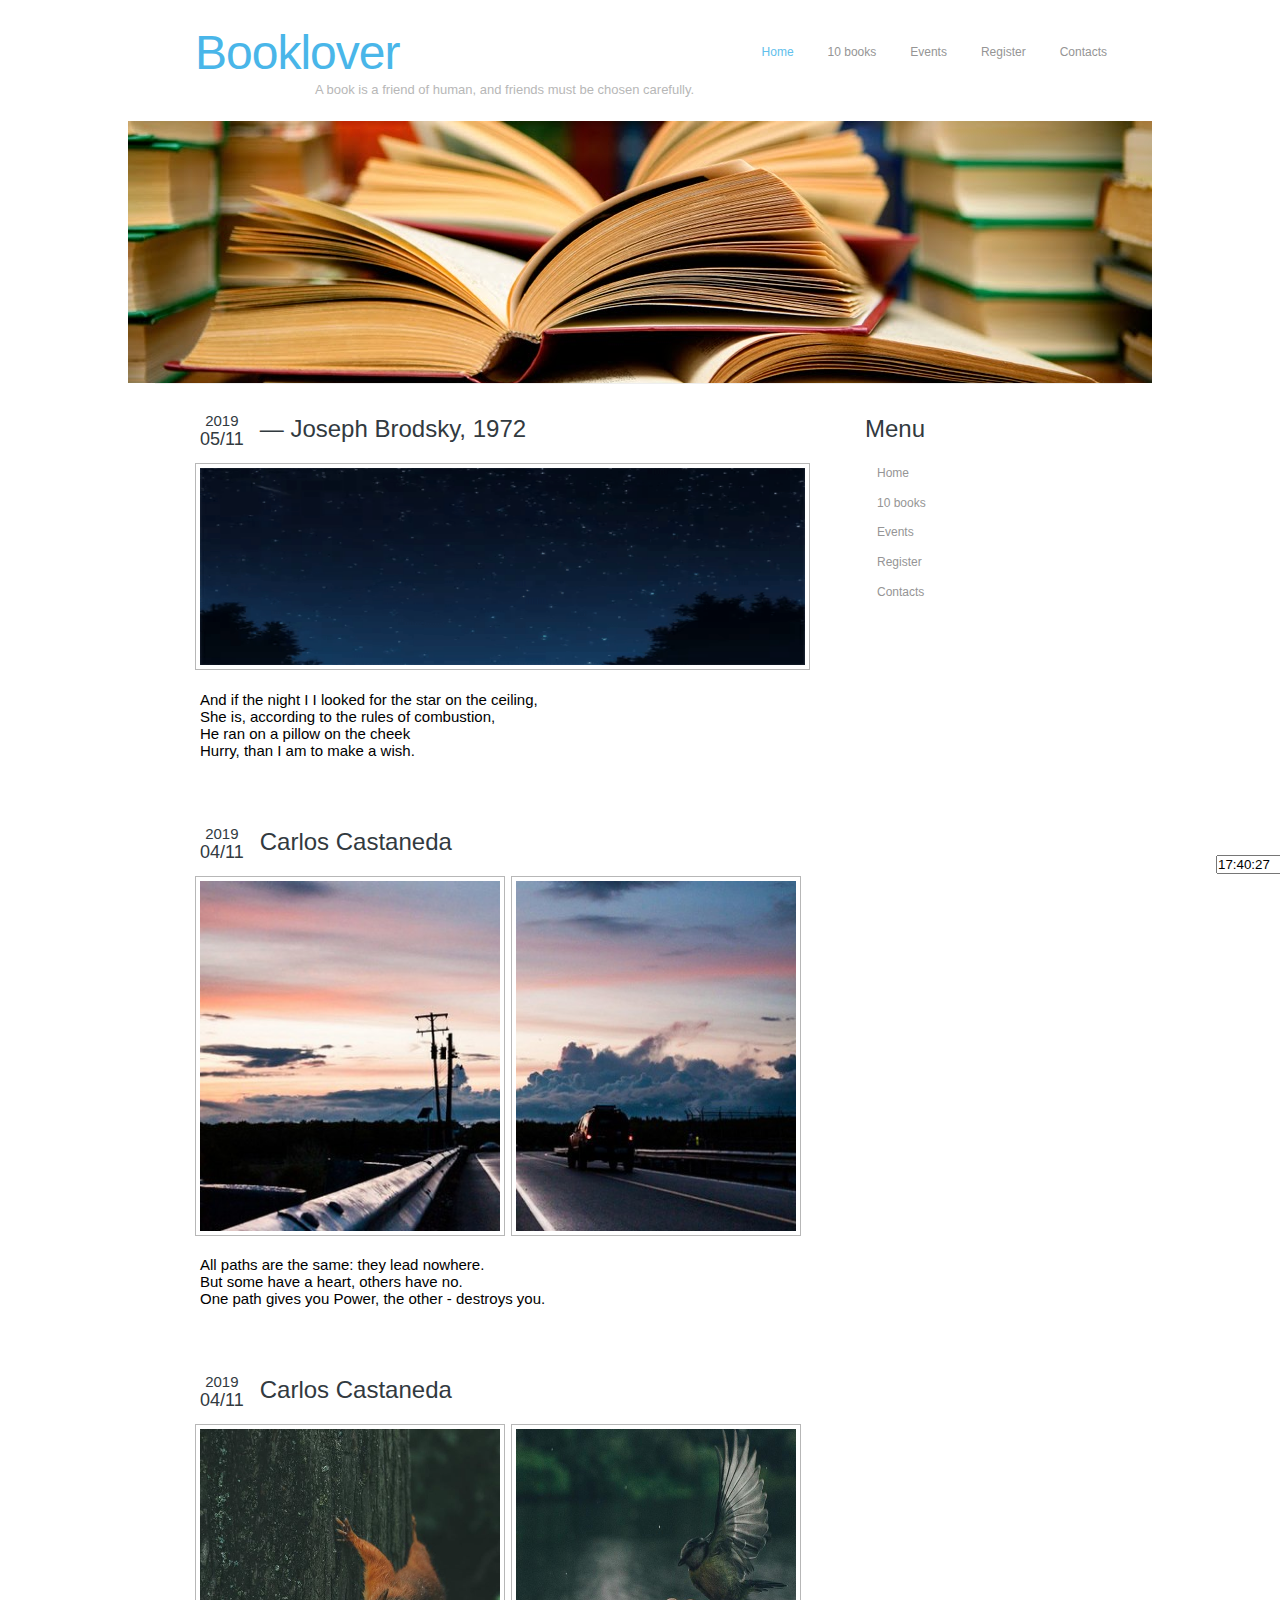
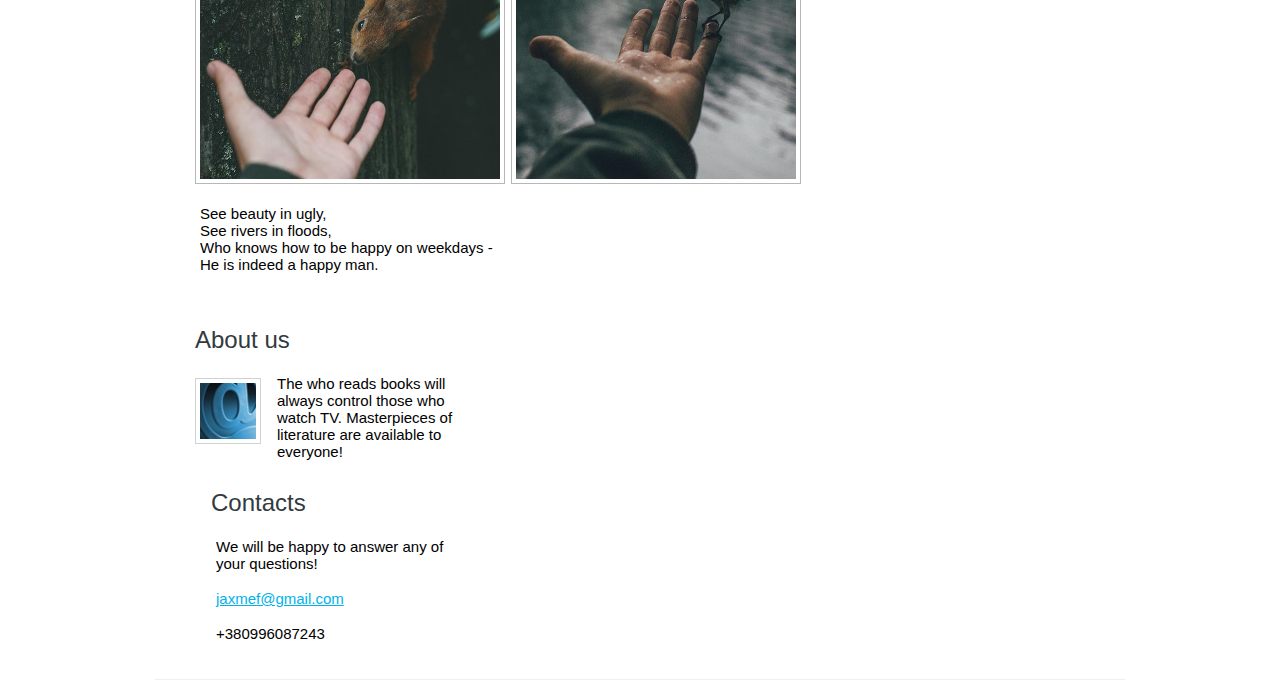
<file: index.html>
<!DOCTYPE html>
<html xmlns="http://www.w3.org/1999/xhtml">
<head>
    <title>Booklover</title>
    <meta name="Ihor Tytarenko" Content="Tytarenko Ihor Valeriyovych">

    <meta Name="keywords" Content="books,booklover,book forum,readers">
    <meta charset="utf-8">
    <link href="style.css" rel="stylesheet" type="text/css"/>
    <script>
        window.onload = function my_alert() {
            var my_date = new Date();
            var hours = my_date.getHours();
            var minutes = my_date.getMinutes();
            var seconds = my_date.getSeconds();

            if (hours < 10) hours = "0" + hours;
            if (minutes < 10) minutes = "0" + minutes;
            if (seconds < 10) seconds = "0" + seconds;

            var time = hours + ":" + minutes + ":" + seconds;
            document.getElementById("clock").value = time;
            setTimeout(my_alert, 1000);
        }
    </script>
</head>
<body>

<div class="window">
    <div class="head">
        <div class="head1">
            <div class="let">
                <h1><a href="index.html">Booklover
                    <small>A book is a friend of human, and friends must be chosen carefully.</small>
                </a></h1>
            </div>
            <div class="menu_nav">
                <ul>
                    <li class="active"><a href="index.html">Home</a></li>
                    <li><a href="10.html">10 books</a></li>
                    <li><a href="event.html">Events</a></li>
                    <li><a href="reg.html">Register</a></li>
                    <li><a href="contact.html">Contacts</a></li>
                </ul>
            </div>
            <div class="clr"></div>
        </div>
    </div>
    <div class="hbg"></div>
    <div class="content">
        <div class="content_resize">
            <div class="mainbar">
                <div class="article" id="article">
                    <form name="my_form" style="position: fixed; left: 95%; top:95%">
                    <input type="text" id="clock" value="" size="6" readonly/>
                    </form>
                    <p class="date">2019<span>05/11</span></p>
                    <h2><span>— Joseph Brodsky, 1972</span></h2>
                    <div class="clr"></div>

                    <img src="images/img1.gif" width="605" height="197"/>
                    <p datetime="2016-11-15T18:18">And if the night I
                        I looked for the star on the ceiling,<br>
                        She is, according to the rules of combustion,<br>
                        He ran on a pillow on the cheek<br>
                        Hurry, than I am to make a wish.<br></p>

                </div>
                <div class="article">
                    <p class="date">2019<span>04/11</span></p>
                    <h2><span>Carlos Castaneda</span></h2>
                    <div class="clr"></div>
                    <img src="images/img2.jpg" width="300" height="350" alt=""/>
                    <img class="img22" src="images/img22.jpg" width="280" height="350" alt=""/>
                    <p> All paths are the same: they lead nowhere. <br>
                        But some have a heart, others have no. <br>
                        One path gives you Power, the other - destroys you.
                    </p>

                </div>
                <div class="article">
                    <p class="date">2019<span>04/11</span></p>
                    <h2><span>Carlos Castaneda</span></h2>
                    <div class="clr"></div>
                    <img src="images/5.jpg" width="300" height="350" alt=""/>
                    <img class="img22" src="images/6.jpg" width="280" height="350" alt=""/>
                    <p> See beauty in ugly, <br>
                        See rivers in floods, <br>
                        Who knows how to be happy on weekdays - <br>
                        He is indeed a happy man. <br>
                    </p>

                </div>
                <div class="clr"></div>
            </div>
            <div class="sidebar">
                <div class="gadget">
                    <h2 class="star"><span>Menu</span></h2>
                    <div class="clr"></div>
                    <ul class="sb_menu">
                        <li><a href="index.html">Home</a></li>
                        <li><a href="10.html">10 books</a></li>
                        <li><a href="event.html">Events</a></li>
                        <li><a href="reg.html">Register</a></li>
                        <li><a href="contact.html">Contacts</a></li>
                    </ul>
                </div>


                <div class="clr"></div>
            </div>
        </div>
        <div class="fbg">
            <div class="fbg_resize">
                <div class="col c1">
                    <h2><span>About us</span></h2>
                    <img src="images/white.jpg" width="56" height="56" alt=""/>
                    <p>Тhe who reads books will always control those who watch TV.
                        Masterpieces of literature are available to everyone!</p>
                </div>


                <div class="col c3">
                    <h2><span>Contacts</span></h2>
                    <p>We will be happy to answer any of your questions!</p>
                    <p><a href="#">jaxmef@gmail.com</a></p>
                    <p>+380996087243<br>
                    </p>

                </div>
                <div class="clr"></div>
            </div>
        </div>

    </div>
</div>

</body>
</html>
</file>
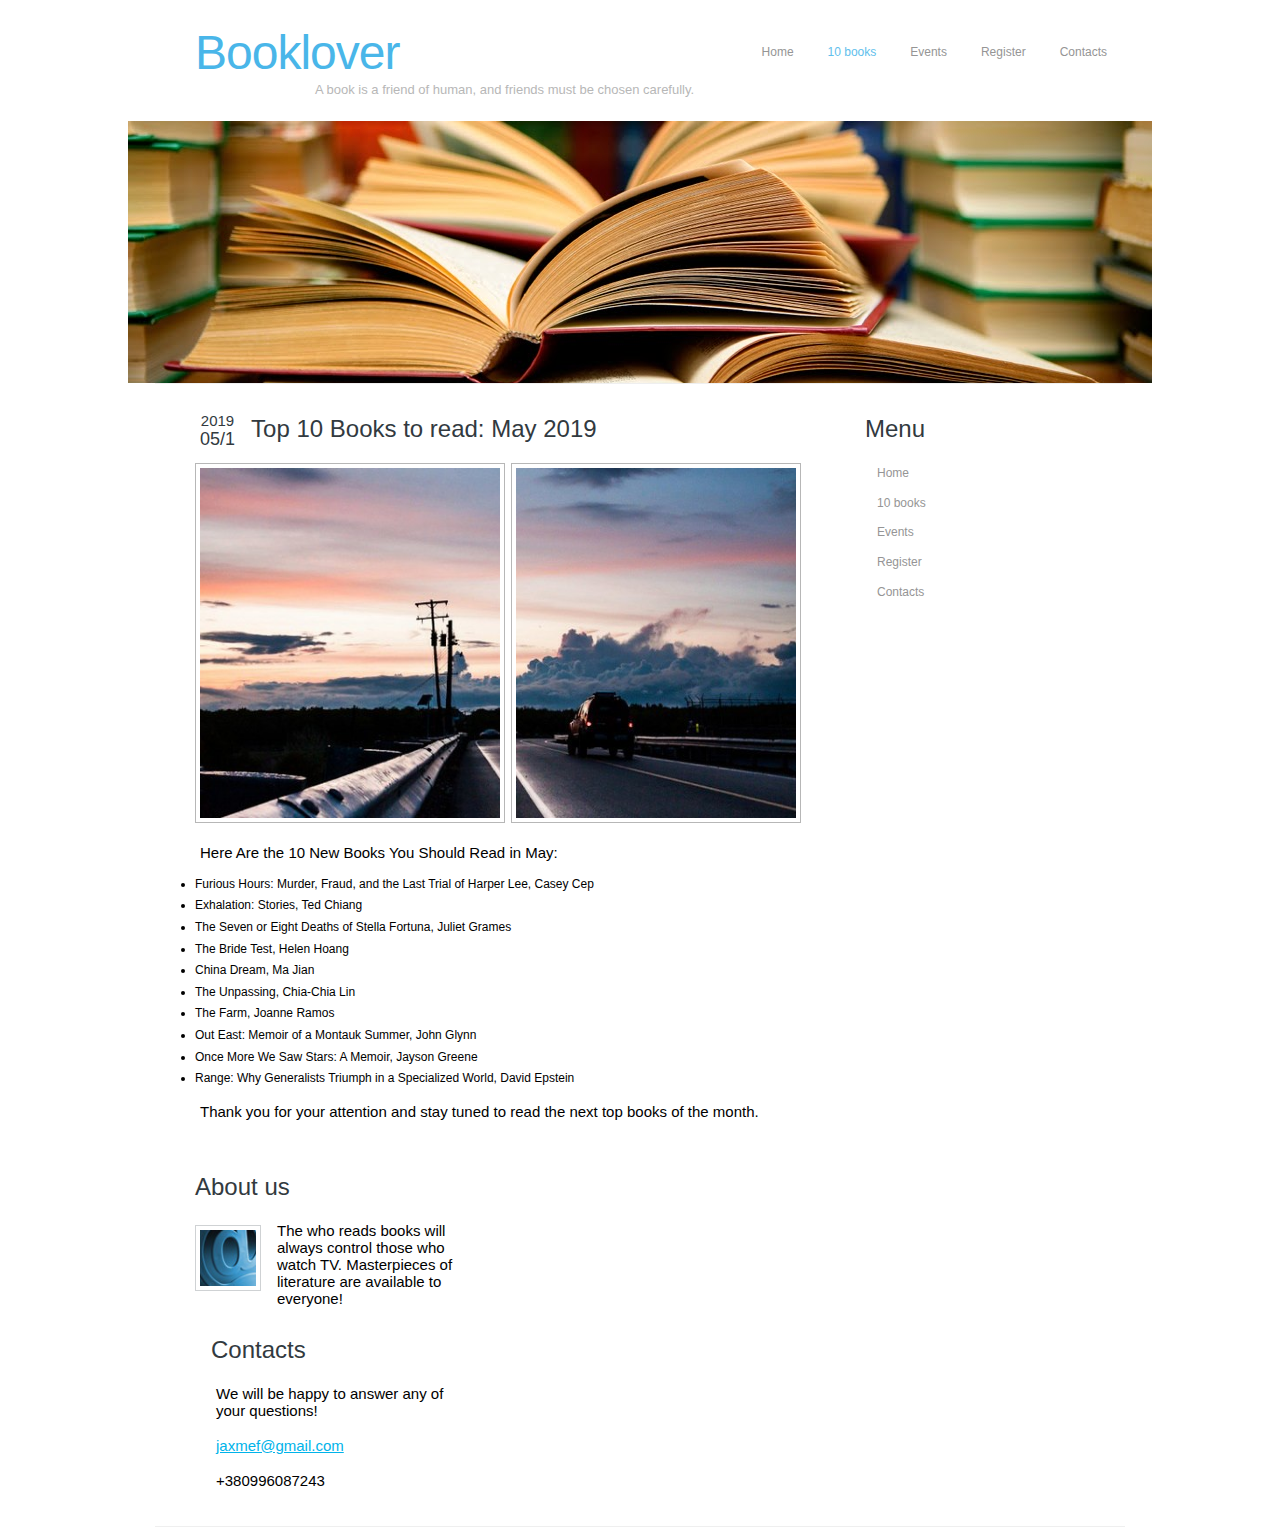
<file: 10.html>
<!DOCTYPE html>
<html xmlns="http://www.w3.org/1999/xhtml">
<head>
    <title>Booklover</title>
    <meta charset="utf-8">
    <link href="style.css" rel="stylesheet" type="text/css"/>
    <style>
        td {
            border: 1px solid black;
            font-size: 10pt;
            color: #323a3f;

        }
    </style>
</head>
<body>
<div class="window">
    <header>
        <div class="head">
            <div class="head1">
                <div class="let">
                    <h1><a href="index.html">Booklover
                        <small>A book is a friend of human, and friends must be chosen carefully.</small>
                    </a></h1>
                </div>
                <div class="menu_nav">
                    <nav>
                        <ul>
                            <li><a href="index.html">Home</a></li>
                            <li class="active"><a href="10.html">10 books</a></li>
                            <li><a href="event.html">Events</a></li>
                            <li><a href="reg.html">Register</a></li>
                            <li><a href="contact.html">Contacts</a></li>
                        </ul>
                    </nav>
                </div>
                <div class="clr"></div>
            </div>
        </div>
    </header>
    <main>
        <div class="hbg"></div>
        <div class="content">
            <div class="content_resize">
                <div class="mainbar">
                    <div class="article">
                        <p class="date">2019<span>05/1</span></p>
                        <h2><span>Top 10 Books to read: May 2019</span></h2>
                        <div class="clr"></div>
                        <img src="images/img2.jpg" width="300" height="350" alt=""/>
                        <img class="img22" src="images/img22.jpg" width="280" height="350" alt=""/>
                        <p> Here Are the 10 New Books You Should Read in May:</p>
                        <ul>
                            <li>Furious Hours: Murder, Fraud, and the Last Trial of Harper Lee, Casey Cep</li>
                            <li>Exhalation: Stories, Ted Chiang</li>
                            <li>The Seven or Eight Deaths of Stella Fortuna, Juliet Grames</li>
                            <li>The Bride Test, Helen Hoang</li>
                            <li>China Dream, Ma Jian</li>
                            <li>The Unpassing, Chia-Chia Lin</li>
                            <li>The Farm, Joanne Ramos</li>
                            <li>Out East: Memoir of a Montauk Summer, John Glynn</li>
                            <li>Once More We Saw Stars: A Memoir, Jayson Greene</li>
                            <li>Range: Why Generalists Triumph in a Specialized World, David Epstein</li>
                        </ul>
                        <p>Thank you for your attention and stay tuned to read the next top books of the month.
                        </p>

                    </div>

                    <div class="clr"></div>
                </div>
                <div class="sidebar">
                    <div class="gadget">
                        <h2 class="star"><span>Menu</span></h2>
                        <div class="clr"></div>
                        <aside>
                            <ul class="sb_menu">
                                <li><a href="index.html">Home</a></li>
                                <li><a href="10.html">10 books</a></li>
                                <li><a href="event.html">Events</a></li>
                                <li><a href="reg.html">Register</a></li>
                                <li><a href="contact.html">Contacts</a></li>
                            </ul>
                        </aside>
                        </ul>
                    </div>

                    <div class="clr"></div>
                </div>
            </div>
        </div>
    </main>
    <footer>
        <div class="fbg">
            <div class="fbg_resize">
                <div class="col c1">
                    <h2><span>About us</span></h2>
                    <img src="images/white.jpg" width="56" height="56" alt=""/>
                    <p>Тhe who reads books will always control those who watch TV.
                        Masterpieces of literature are available to everyone!</p>
                </div>


                <div class="col c3">
                    <h2><span>Contacts</span></h2>
                    <p>We will be happy to answer any of your questions!</p>
                    <p><a href="#">jaxmef@gmail.com</a></p>
                    <p>+380996087243<br>
                    </p>

                </div>
                <div class="clr"></div>
            </div>
        </div>

    </footer>
</div>

</body>
</html>
</file>
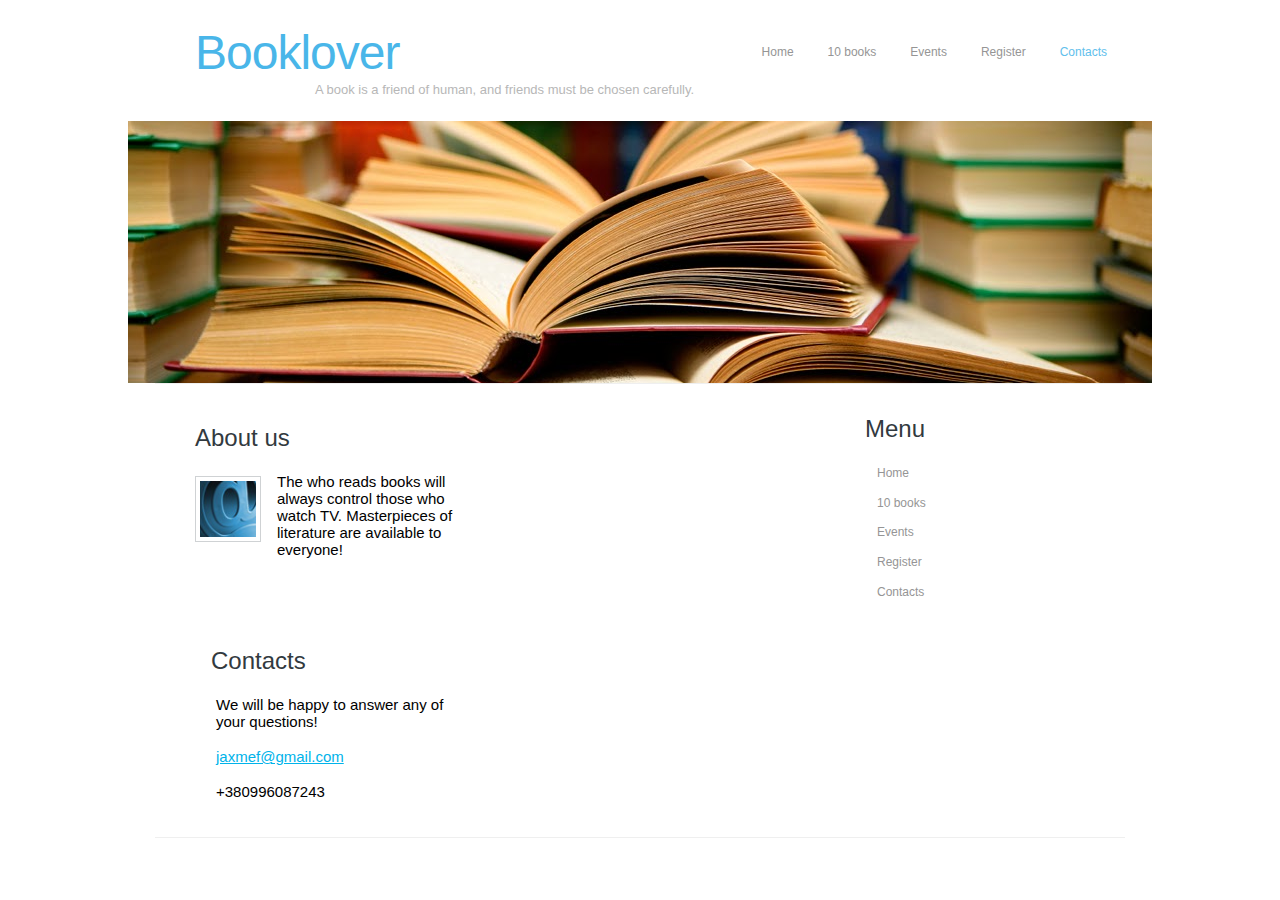
<file: contact.html>
<!DOCTYPE html>
<html>
<head>
    <title>Booklover</title>
    <meta charset="utf-8">
    <link href="style.css" rel="stylesheet" type="text/css"/>
</head>

<div class="window">
    <div class="head">
        <div class="head1">
            <div class="let">
                <h1><a href="index.html">Booklover
                    <small>A book is a friend of human, and friends must be chosen carefully.</small>
                </a></h1>
            </div>
            <div class="menu_nav">
                <ul>
                    <li><a href="index.html">Home</a></li>
                    <li><a href="10.html">10 books</a></li>
                    <li><a href="event.html">Events</a></li>
                    <li><a href="reg.html">Register</a></li>

                    <li class="active"><a href="contact.html">Contacts</a></li>
                </ul>
            </div>
            <div class="clr"></div>
        </div>
    </div>
    <div class="hbg"></div>
    <div class="content">
        <div class="content_resize">
            <div class="sidebar">
                <div class="gadget">
                    <h2 class="star"><span>Menu</span></h2>
                    <div class="clr"></div>
                    <ul class="sb_menu">
                        <li><a href="index.html">Home</a></li>
                        <li><a href="10.html">10 books</a></li>
                        <li><a href="event.html">Events</a></li>
                        <li><a href="reg.html">Register</a></li>
                        <li><a href="contact.html">Contacts</a></li>
                    </ul>
                </div>


                <div class="clr"></div>
            </div>
        </div>
        <div class="fbg">
            <div class="fbg_resize">
                <div class="col c1">
                    <h2><span>About us</span></h2>
                    <img src="images/white.jpg" width="56" height="56" alt=""/>
                    <p>Тhe who reads books will always control those who watch TV.
                        Masterpieces of literature are available to everyone!</p>
                </div>


                <div class="col c3">
                    <h2><span>Contacts</span></h2>
                    <p>We will be happy to answer any of your questions!</p>
                    <p><a href="#">jaxmef@gmail.com</a></p>
                    <p>+380996087243<br>
                    </p>

                </div>
                <div class="clr"></div>
            </div>
        </div>

    </div>
</div>

</body>
</html>
</file>
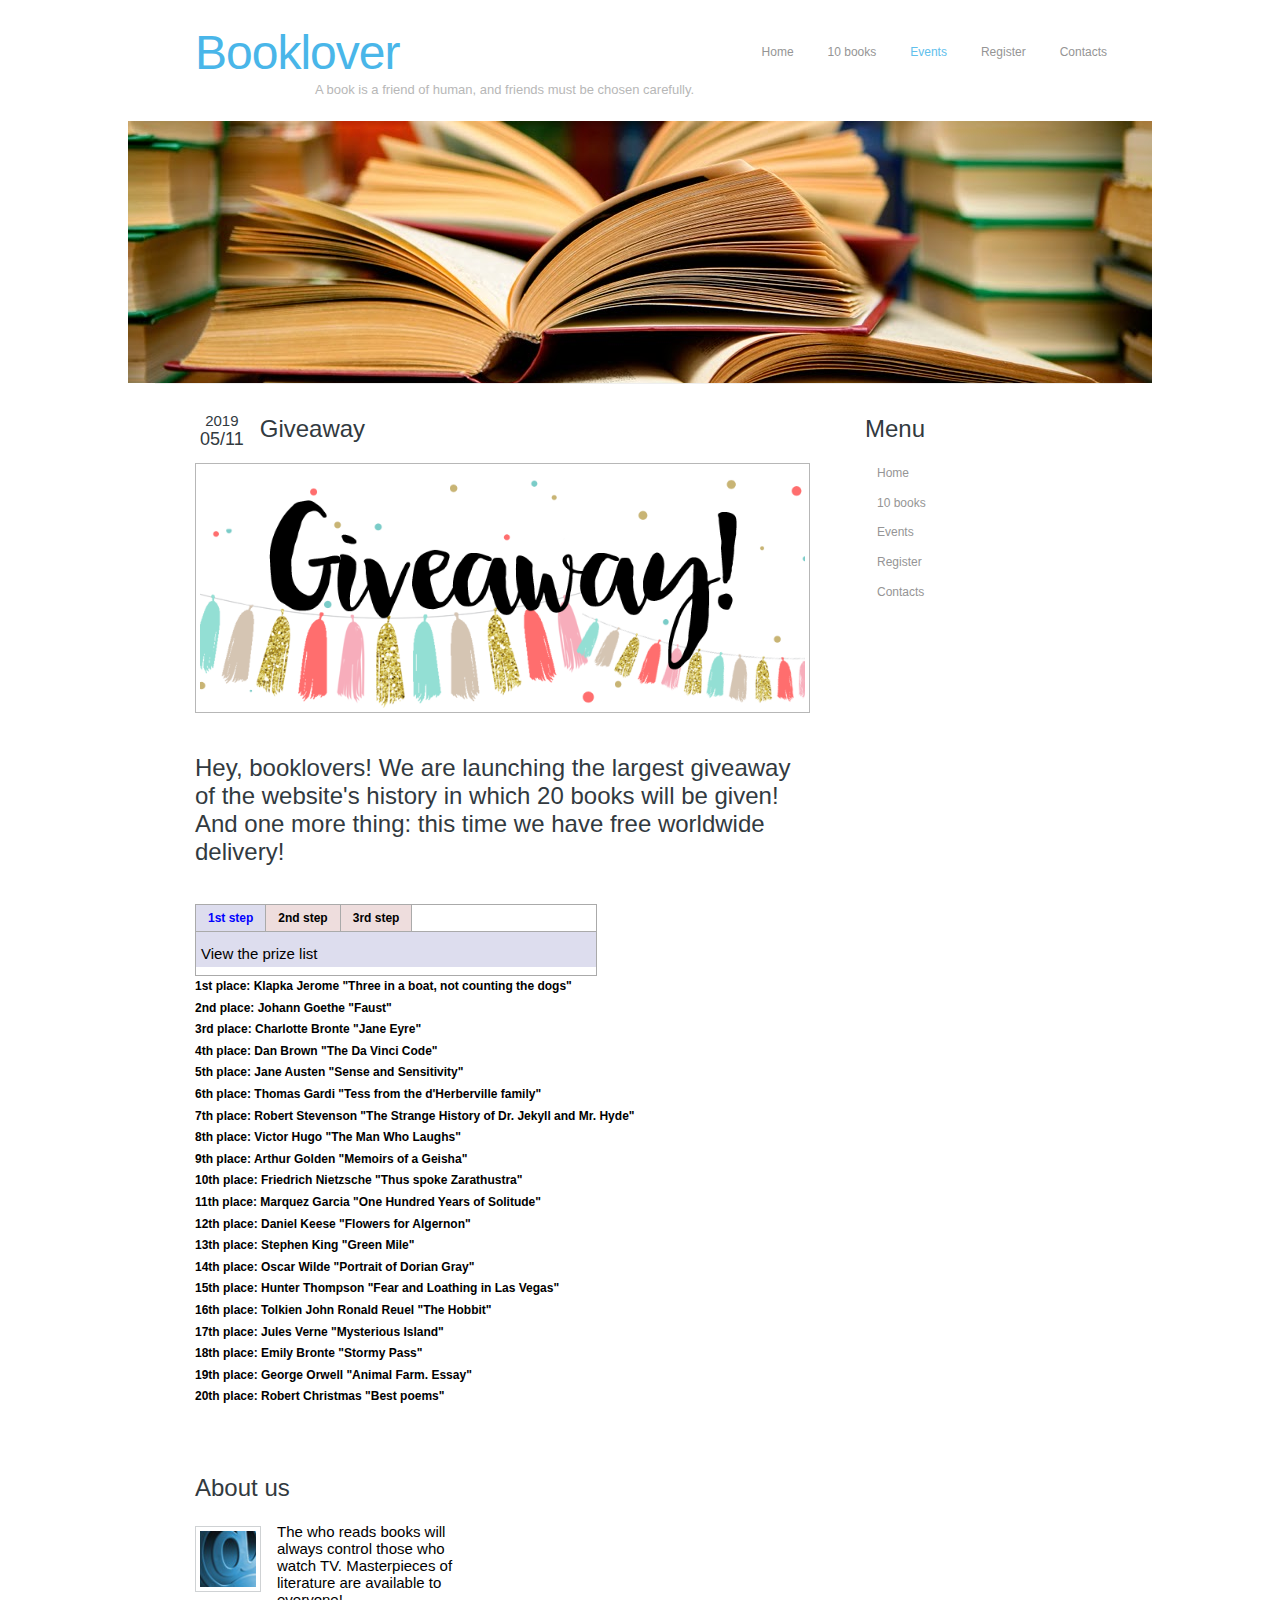
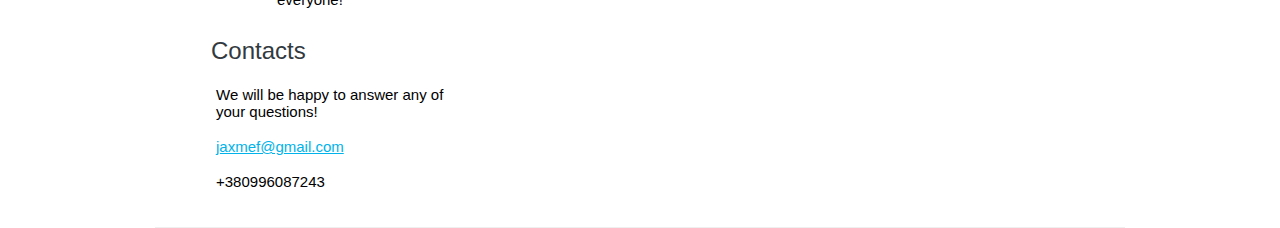
<file: event.html>
<!DOCTYPE html>
<html xmlns="http://www.w3.org/1999/xhtml">
<head>
    <title>Booklover</title>
    <meta charset="utf-8">
    <link href="style.css" rel="stylesheet" type="text/css"/>
    <script>
        var last;
        /* last active tab */

        /* connect handler documentDown clicking on the left mouse button */
        addHandler(document, 'mousedown', documentDown);

        /* the function adds an event to the object e
         action handler */
        function addHandler(e, event, action) {
            if (document.addEventListener)
            //for major browsers other not including IE
                e.addEventListener(event, action, false);
            else if (document.attachEvent)
            //for IE
                e.attachEvent('on' + event, action);
            else e['on' + event] = action;
        }

        /* click handler */
        function documentDown(e) {
            e = e || event;
            var target = e.target || e.srcElement;
            //check if we are on span with the tab class inside the li element
            if (target.tagName == 'SPAN'
                && target.className == 'tab'
                && target.parentNode.tagName == 'LI') {
                /* if there was no pressing yet, i.e.! last, then we get
                 an element with id tabs-ul and the first li in it, it will be
                 last */
                if (!last) {
                    last = getElsByTagName(getElById('tabs-ul'), 'li')[0];
                }
                // remove the string on from the previous li element from the class
                removeClass(last, 'on');
                /* find the block with the content of the tab and delete it
                 from class string on */
                removeClass(getElById(last.id.replace('li', 'dd')), 'on');
                /* as the previous one, set the tab where
                 clicked */
                last = target.parentNode;
                //Add the on line to the class title and bookmark contents
                addClass(last, 'on');
                addClass(getElById(last.id.replace('li', 'dd')), 'on');
            }
        }

        function getElById(id) {
            return document.getElementById(id);
        }

        //gets an array of name elements, inside e
        function getElsByTagName(e, name) {
            return e.getElementsByTagName(name);
        }

        //adds the string name to the element class e
        function addClass(e, name, index) {
            if (e.nodeType == 1) {
                if (index) {
                    e.className = name;
                } else e.className += ' ' + name;
            }
        }

        //removes the string name from the class of the element e
        function removeClass(e, name) {
            if (name) {
                var sentence = new RegExp('\\s*\\b' + name + '\\b', 'g');
                e.className = e.className.replace(sentence, '');
            } else e.className = '';
        }
    </script>
</head>
<body>

<div class="window">
    <div class="head">
        <div class="head1">
            <div class="let">
                <h1><a href="index.html">Booklover
                    <small>A book is a friend of human, and friends must be chosen carefully.</small>
                </a></h1>
            </div>
            <div class="menu_nav">
                <ul>
                    <li><a href="index.html">Home</a></li>
                    <li><a href="10.html">10 books</a></li>
                    <li class="active"><a href="event.html">Events</a></li>
                    <li><a href="reg.html">Register</a></li>
                    <li><a href="contact.html">Contacts</a></li>
                </ul>
            </div>
            <div class="clr"></div>
        </div>
    </div>
    <div class="hbg"></div>
    <div class="content">
        <div class="content_resize">
            <div class="mainbar">
                <div class="article">
                    <p class="date">2019<span>05/11</span></p>
                    <h2><span>Giveaway</span></h2>
                    <div class="clr"></div>

                    <img src="images/128.png" width="605"/>
                    <p>
                    <h2>Hey, booklovers! We are launching the largest giveaway of the website's history in which 20 books will be given!
                    And one more thing: this time we have free worldwide delivery!</h2><br>
                    <div id="tabs">
                        <!-- шапка вкладок в виде списка
                        первый li при выводе страницы включен - class="on"
                        -->
                        <ul id="tabs-ul">
                            <li id="li1" class="on"><span class="tab">1st step</span></li>
                            <li id="li2"><span class="tab">2nd step</span></li>
                            <li id="li3"><span class="tab">3rd step</span></li>
                        </ul>
                        <!-- содержимое вкладок
                        первый div при выводе страницы включен - class="mod on"
                        -->
                        <div id="dd1" class="mod on"><p>View the prize list</p></div>
                        <div id="dd2" class="mod"><p><a href="reg.html">Register</a></p></div>
                        <div id="dd3" class="mod"><p>Wait for the results</p></div>
                    </div>

                    <b>1st place: Klapka Jerome "Three in a boat, not counting the dogs"<br>
                        2nd place: Johann Goethe "Faust"<br>
                        3rd place: Charlotte Bronte "Jane Eyre"<br>
                        4th place: Dan Brown "The Da Vinci Code"<br>
                        5th place: Jane Austen "Sense and Sensitivity"<br>
                        6th place: Thomas Gardi "Tess from the d'Herberville family"<br>
                        7th place: Robert Stevenson "The Strange History of Dr. Jekyll and Mr. Hyde"<br>
                        8th place: Victor Hugo "The Man Who Laughs"<br>
                        9th place: Arthur Golden "Memoirs of a Geisha"<br>
                        10th place: Friedrich Nietzsche "Thus spoke Zarathustra"<br>
                        11th place: Marquez Garcia "One Hundred Years of Solitude"<br>
                        12th place: Daniel Keese "Flowers for Algernon"<br>
                        13th place: Stephen King "Green Mile"<br>
                        14th place: Oscar Wilde "Portrait of Dorian Gray"<br>
                        15th place: Hunter Thompson "Fear and Loathing in Las Vegas"<br>
                        16th place: Tolkien John Ronald Reuel "The Hobbit"<br>
                        17th place: Jules Verne "Mysterious Island"<br>
                        18th place: Emily Bronte "Stormy Pass"<br>
                        19th place: George Orwell "Animal Farm. Essay"<br>
                        20th place: Robert Christmas "Best poems"<br></b>
                    </p>

                </div>
                <div class="clr"></div>
            </div>
            <div class="sidebar">
                <div class="gadget">
                    <h2 class="star"><span>Menu</span></h2>
                    <div class="clr"></div>
                    <ul class="sb_menu">
                        <li><a href="index.html">Home</a></li>
                        <li><a href="10.html">10 books</a></li>
                        <li><a href="event.html">Events</a></li>
                        <li><a href="reg.html">Register</a></li>
                        <li><a href="contact.html">Contacts</a></li>
                    </ul>
                </div>


                <div class="clr"></div>
            </div>
        </div>
        <div class="fbg">
            <div class="fbg_resize">
                <div class="col c1">
                    <h2><span>About us</span></h2>
                    <img src="images/white.jpg" width="56" height="56" alt=""/>
                    <p>Тhe who reads books will always control those who watch TV.
                        Masterpieces of literature are available to everyone!</p>
                </div>


                <div class="col c3">
                    <h2><span>Contacts</span></h2>
                    <p>We will be happy to answer any of your questions!</p>
                    <p><a href="#">jaxmef@gmail.com</a></p>
                    <p>+380996087243<br>
                    </p>

                </div>
                <div class="clr"></div>
            </div>
        </div>

    </div>
</div>

</body>
</html>
</file>
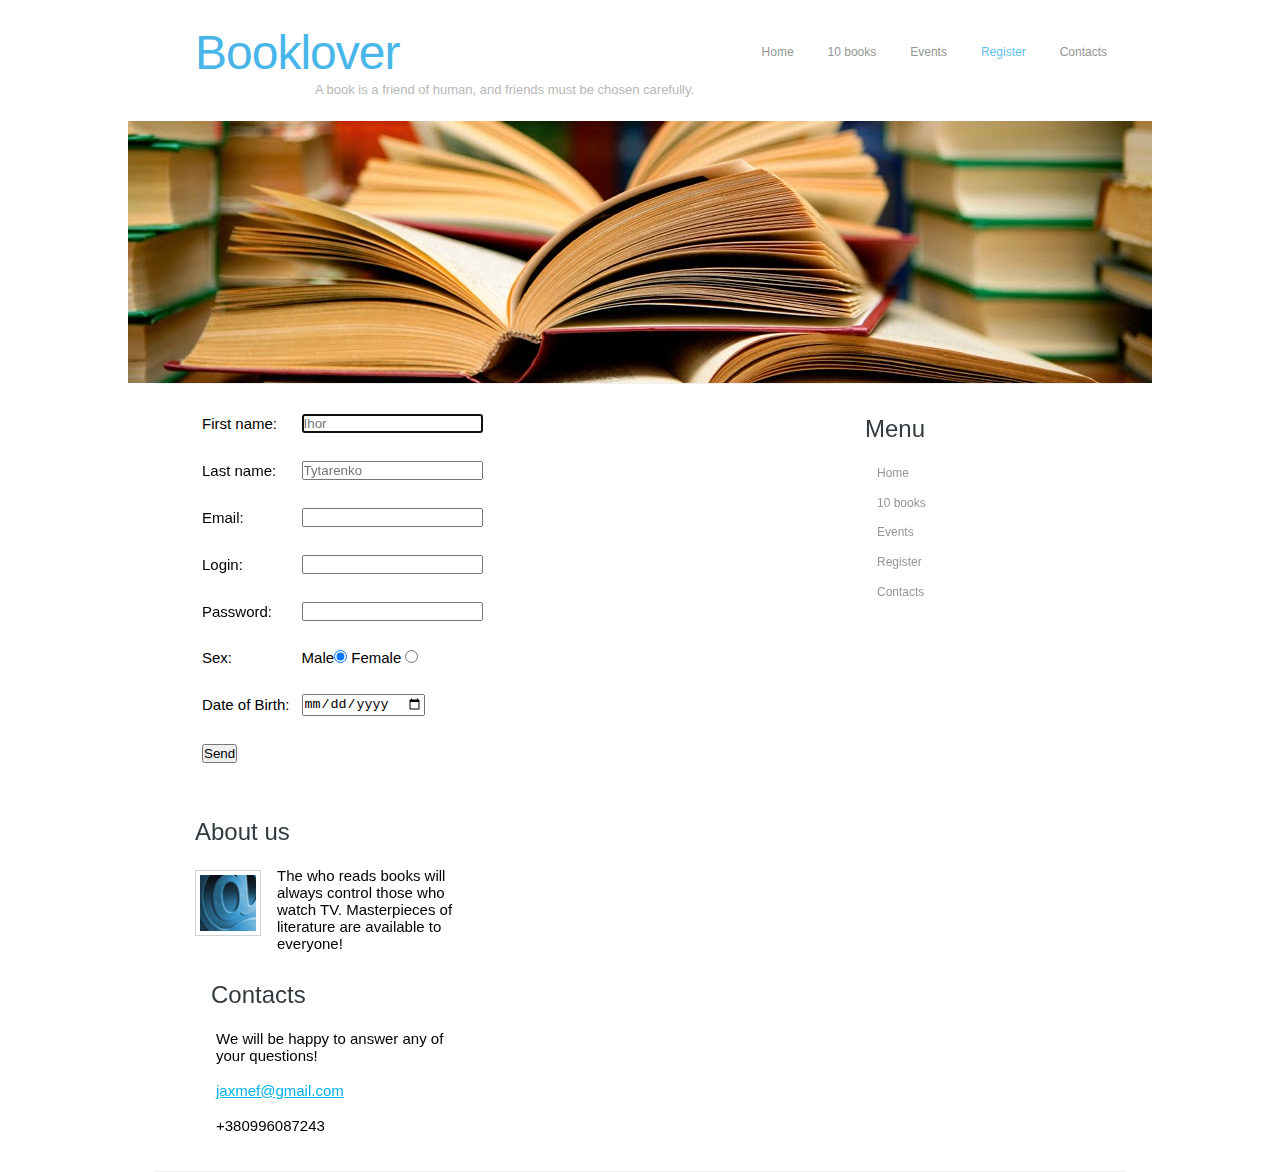
<file: reg.html>
<!DOCTYPE html>
<html xmlns="http://www.w3.org/1999/xhtml">
<head>
    <title>Booklover</title>
    <meta charset="utf-8">
    <link href="style.css" rel="stylesheet" type="text/css"/>
    <script type="text/javascript">


        function check(textname) {
            if (/[ 0-9]+$/.test(textname)) document.getElementById("e_loginname").style.display = "inline";
            else document.getElementById("e_loginname").style.display = "none";
        }

        function check1(textname) {
            if (/[ 0-9]+$/.test(textname)) document.getElementById("e_loginsur").style.display = "inline";
            else document.getElementById("e_loginsur").style.display = "none";
        }

        function check2(textname) {
            if (/[А-Яа-яЁё]+$/.test(textname)) document.getElementById("e_loginmail").style.display = "inline";
            else document.getElementById("e_loginmail").style.display = "none";
        }

        function check3(textname) {
            if (/[А-Яа-яЁё]+$/.test(textname)) document.getElementById("e_loginpass").style.display = "inline";
            else document.getElementById("e_loginpass").style.display = "none";
        }

        function check4(textname) {
            if (/[А-Яа-яЁё]+$/.test(textname)) document.getElementById("e_login").style.display = "inline";
            else document.getElementById("e_login").style.display = "none";
        }

        function send() {
            var name = document.getElementById("name").value;
            var surname = document.getElementById("surname").value;
            var mail = document.getElementById("mail").value;
            var login = document.getElementById("login").value;
            var password = document.getElementById("password").value;
            if (document.getElementById("sex1").checked) {
                var sex = "Male";
            } else {
                var sex = "Female";
            }
            var date = document.getElementById("date").value;
            switch ("") {
                case name:
                    document.getElementById("e_loginname").style.display = "inline";
                    return false;
                case surname:
                    document.getElementById("e_loginsur").style.display = "inline";
                    return false;
                case mail:
                    document.getElementById("e_loginmail").style.display = "inline";
                    return false;
                case login:
                    document.getElementById("e_login").style.display = "inline";
                    return false;
                case password:
                    document.getElementById("e_loginpass").style.display = "inline";
                    return false;
                case date:
                    document.getElementById("e_logindate").style.display = "inline";
                    return false;
            }

            var obj = {
                "name": name,
                "surname": surname,
                "mail": mail,
                "login": login,
                "password": password,
                "date": date,
                "sex": sex
            };

            var xhr = new XMLHttpRequest();
            xhr.open("POST", "http://localhost:2490/v1/register", true);
            xhr.setRequestHeader('Content-Type', 'application/json');
            xhr.send(JSON.stringify(obj));

            sleep(200);

            var xhr2 = new XMLHttpRequest();
            xhr2.onreadystatechange = function () {
                if (this.readyState != 4) return;

                if (this.status == 200) {
                    var data = JSON.parse(this.responseText);

                    document.getElementById("regestr").innerHTML = "<p>" + "First name: " + data.name + "<br>" + "<br>" + "Last name: " + data.surname + "<br>" + "<br>" + "Email: " + data.mail + "<br>" + "<br>" + "Login: " + data.login + "<br>" + "<br>" + "Password: " + data.password + "<br>" + "<br>" + "Sex: " + data.sex + "<br>" + "<br>" + "Date of Birth: " + data.date + "<br>" + "</p>";
                }
            };
            xhr2.open('GET', "http://localhost:2490/v1/last-registered", true);
            xhr2.send();
        }

        function sleep(ms) {
            ms += new Date().getTime();
            while (new Date() < ms){}
        }
    </script>
</head>
<body>

<div class="window">
    <div class="head">
        <div class="head1">
            <div class="let">
                <h1><a href="index.html">Booklover
                    <small>A book is a friend of human, and friends must be chosen carefully.</small>
                </a></h1>
            </div>
            <div class="menu_nav">
                <ul>
                    <li><a href="index.html">Home</a></li>
                    <li><a href="10.html">10 books</a></li>
                    <li><a href="event.html">Events</a></li>
                    <li class="active"><a href="reg.html">Register</a></li>
                    <li><a href="contact.html">Contacts</a></li>
                </ul>
            </div>
            <div class="clr"></div>
        </div>
    </div>
    <div class="hbg"></div>
    <div class="content">
        <div class="content_resize">
            <div class="mainbar">
                <div class="article">

                    <div class="clr"></div>
                    <form method="post" id="regestr" onsubmit="return validate(this)" autocomplete="on">
                        <table>
                            <tr>
                                <td><p>First name: </p></td>
                                <td><p><input type="text" id="name" name="username" maxlength="25"
                                              onkeyup="check(this.value)" placeholder="Ihor" autofocus/><span
                                        id="e_loginname"
                                        style="display: none; color: #c00;">First name is incorrect</span></p></td>
                            </tr>
                            <tr>
                                <td><p>Last name: </p></td>
                                <td><p><input type="text" id="surname" name="usersurname" maxlength="25"
                                              onkeyup="check1(this.value)" placeholder="Tytarenko"/><span
                                        id="e_loginsur"
                                        style="display: none; color: #c00;">Last name is incorrect</span></p></td>
                            </tr>
                            <tr>
                                <td><p>Email:</p></td>
                                <td><p><input type="text" id="mail" name="usermail" maxlength="40"
                                              onkeyup="check2(this.value)"/><span id="e_loginmail"
                                                                                  style="display: none; color: #c00;">Email is incorrect</span>
                                </p></td>
                            </tr>
                            <tr>
                                <td><p>Login: </p></td>
                                <td><p><input type="text" id="login" name="userlog" maxlength="25"
                                              onkeyup="check4(this.value)" required/><span id="e_login"
                                                                                           style="display: none; color: #c00;">Enter login</span>
                                </p></td>
                            </tr>
                            <tr>
                                <td><p>Password: </p></td>
                                <td><p><input type="password" id="password" name="userpass" maxlength="25"
                                              onkeyup="check3(this.value)" required/><span id="e_loginpass"
                                                                                           style="display: none; color: #c00;">The password is incorrect</span>
                                </p></td>
                            </tr>
                            <tr>
                                <td><p>Sex: </p></td>
                                <td><p>Male<input type="radio" id="sex1" name="usersex1" checked/> Female <input
                                        type="radio" id="sex2" name="usersex1"/></p></td>
                            </tr>
                            <tr>
                                <td><p>Date of Birth: </p></td>
                                <td><p><input type="date" id="date" name="userdate"/><span id="e_logindate"
                                                                                           style="display: none; color: #c00;">Enter your date of birth</span>
                                </p></td>
                            </tr>
                            <tr>
                                <td><p><input type="button" name="submit" value="Send" onclick="send()"/></p></td>
                        </table>
                    </form>
                </div>
                <div class="clr"></div>
            </div>
            <div class="sidebar">
                <div class="gadget">
                    <h2 class="star"><span>Menu</span></h2>
                    <div class="clr"></div>
                    <ul class="sb_menu">
                        <li><a href="index.html">Home</a></li>
                        <li><a href="10.html">10 books</a></li>
                        <li><a href="event.html">Events</a></li>
                        <li><a href="reg.html">Register</a></li>
                        <li><a href="contact.html">Contacts</a></li>
                    </ul>
                </div>


                <div class="clr"></div>
            </div>
        </div>
        <div class="fbg">
            <div class="fbg_resize">
                <div class="col c1">
                    <h2><span>About us</span></h2>
                    <img src="images/white.jpg" width="56" height="56" alt=""/>
                    <p>Тhe who reads books will always control those who watch TV.
                        Masterpieces of literature are available to everyone!</p>
                </div>


                <div class="col c3">
                    <h2><span>Contacts</span></h2>
                    <p>We will be happy to answer any of your questions!</p>
                    <p><a href="#">jaxmef@gmail.com</a></p>
                    <p>+380996087243<br>
                    </p>

                </div>
                <div class="clr"></div>
            </div>
        </div>

    </div>
</div>

</body>
</html>
</file>
<file: style.css>
body {
    margin: 0;
    padding: 0;
    width: 100%;
    color: black;
    font: normal 12px/1.8em Arial, Helvetica, sans-serif;
}

html, .window {
    padding: 0;
    margin: 0;
    background-color: #fff;

}

.clr {
    clear: both;
    padding: 0;
    margin: 0;
    width: 100%;
    font-size: 0;
    line-height: 0;
}


.let {
    padding: 0 0 0 40px;
    float: left;
    width: auto;
}

h1 {
    margin: 0;
    padding: 24px 0;
    color: #49b6e9;
    font: normal 48px/1.2em Arial, Helvetica, sans-serif;
    letter-spacing: -1px;
}

h1 a, h1 a:hover {
    color: #49b6e9;
    text-decoration: none;
}

h1 small {
    display: block;
    padding: 0 0 0 120px;
    font: normal 13px/1.2em Arial, Helvetica, sans-serif;
    color: #b7b7b7;
    letter-spacing: normal;
}

h2 {
    font: normal 24px Arial, Helvetica, sans-serif;
    padding: 8px 0;
    margin: 8px 0;
    color: #323a3f;
}

p {
    margin: 8px 0;
    padding: 0 0 8px 0;
    font: normal 15px Arial, Helvetica, sans-serif;

}

.img22 {

    float: right;
}

p.spec {
    text-align: left;
}

a {
    color: #00b3ea;
    text-decoration: underline;
}

a.rm, a.com {
    text-decoration: none;
}

.head, .content, .menu_nav, .fbg, .footer, form, ol, ol li, ul, .content .mainbar, .content .sidebar {
    margin: 0;
    padding: 0;
}

.head {
}

.head1 {
    margin: 0 auto;
    padding: 0;
    width: 970px;
}

.hbg {
    background: url(images/hbg_img.jpg) no-repeat center top;
    height: 262px;
}

.menu_nav {
    margin: 0;
    padding: 30px 0 0;
    float: right;
}

.menu_nav ul {
    list-style: none;
}

.menu_nav ul li {
    margin: 0;
    padding: 0 2px 0 0;
    float: left;
}

.menu_nav ul li a {
    display: block;
    margin: 0;
    padding: 12px 16px;
    color: #959595;
    text-decoration: none;
    font-size: 12px;
}

.menu_nav ul li.active a, .menu_nav ul li a:hover {
    color: #61c0ec;
}

.content_resize {
    margin: 0 auto;
    padding: 0;
    width: 970px;
}

.content .mainbar {
    margin: 0;
    padding: 0;
    float: left;
    width: 670px;
}

.content .mainbar img {
    padding: 4px;
    border: 1px solid #b7b7b7;
    background-color: #fff;
}

.content .mainbar img.fl {
    margin: 4px 16px 4px 0;
    float: left;
}

.content .mainbar .article {
    margin: 0;
    padding: 16px 24px 24px 40px;
}

.content .sidebar {
    padding: 0;
    float: right;
    width: 300px;
}

.content .sidebar .gadget {
    margin: 0;
    padding: 16px 16px 24px 40px;
}

ul.sb_menu, ul.ex_menu {
    margin: 0;
    padding: 0;
    list-style: none;
    color: #959595;
}

ul.sb_menu li, ul.ex_menu li {
    margin: 0;
}

ul.sb_menu li {
    padding: 4px 0 4px 12px;
    width: 220px;
}

ul.ex_menu li {
    padding: 4px 0 8px 12px;
}

ul.sb_menu li a, ul.ex_menu li a {
    color: #959595;
    text-decoration: none;
    margin-left: -12px;
    padding-left: 12px;
}

ul.sb_menu li a:hover, ul.ex_menu li a:hover {
    color: #00b3ea;
    font-weight: bold;
}

ul.sb_menu li a:hover {
    text-decoration: underline;
}

ul.ex_menu li a:hover {
    text-decoration: none;
}

.content p.date {
    padding-right: 16px;
    float: left;
    color: #323a3f;
    text-align: center;
}

.content p.date span {
    display: block;
    font-size: 18px;
}

.content p.pages span, .content p.pages a:hover {
    padding: 5px 10px;
    color: #fff;
    background-color: #49b6e9;
}

.content p.pages a {
    padding: 5px 10px;
    color: #fff;
    background-color: #b9b9b9;
    text-decoration: none;
}

.content .mainbar .comment {
    margin: 0;
    padding: 16px 0 0 0;
}

.content .mainbar .comment img.userpic {
    border: 1px solid #dedede;
    margin: 10px 16px 0 0;
    padding: 0;
    float: left;
}

.fbg_resize {
    margin: 0 auto;
    padding: 24px 40px;
    width: 890px;
    border-top: 1px solid #efefef;
    border-bottom: 1px solid #efefef;
}

.fbg h2 {
}

.fbg img {
    padding: 4px;
    border: 1px solid #cfd2d4;
    background-color: #fff;
}

.fbg .col {
    margin: 0;
    float: left;
}

.fbg .c1 {
    padding: 0 16px 0 0;
    width: 266px;
}

.fbg .c3 {
    padding: 0 0 0 16px;
    margin-right: 500px;
    width: 260px;
}

.fbg .c1 img {
    margin: 8px 16px 4px 0;
    float: left;
}

.footer_resize {
    margin: 0 auto;
    padding: 24px 40px;
    width: 890px;
}

.footer p {
    margin: 0;
    padding: 4px 0;
    line-height: normal;
}

.footer a {
    color: #959595;
    padding: inherit;
    text-decoration: underline;
}

.footer a:hover {
    text-decoration: none;
}

.footer .lf {
    float: left;
}

.footer .rf {
    float: right;
}

/* обнуляем параметры по-умолчанию у элементов */
* {
    margin: 0;
    padding: 0;
}

/* задаём размер панели, границу и центрируем */
#tabs {
    border: 1px solid #aaa;
    width: 400px;
}

/* удаляем маркеры в элементах списка, т. е. закладках */
#tabs #tabs-ul {
    list-style-type: none;
}

/* располагаем вкладки в ряд, задаём фон, шрифт, границу справа */
#tabs li {
    float: left;
    font: bold 12px tahoma, arial, sans-serif;
    height: 26px;
    border-right: 1px solid #aaa;
    background: #edd;
}

/* выравниваем текст в заголовке закладки, устанавливаем курсор */
#tabs li span.tab {
    cursor: pointer;
    display: block;
    padding: 0.5em 1em;
}

/* выключаем видимость содержимого вкладок, задаём общий фон
и верхнюю границу */
#tabs .mod {
    border-top: 1px solid #aaa;
    background: #edd;
    display: none;
}

/* задаём цвет текст заголовка включенной вкладки */
#tabs li.on span {
    color: #00f;
}

/* задаём фон всех включенных блоков */
#tabs .on {
    background: #dde;
}

/* отображаем содержимое включенных вкладок,
clear:both заставляет их учитывать наличие "плавающих" float
заголовков закладок */
#tabs div.on {
    clear: both;
    display: block;
}

/* отступы в параграфах */
p {
    padding: 5px;
}
</file>
